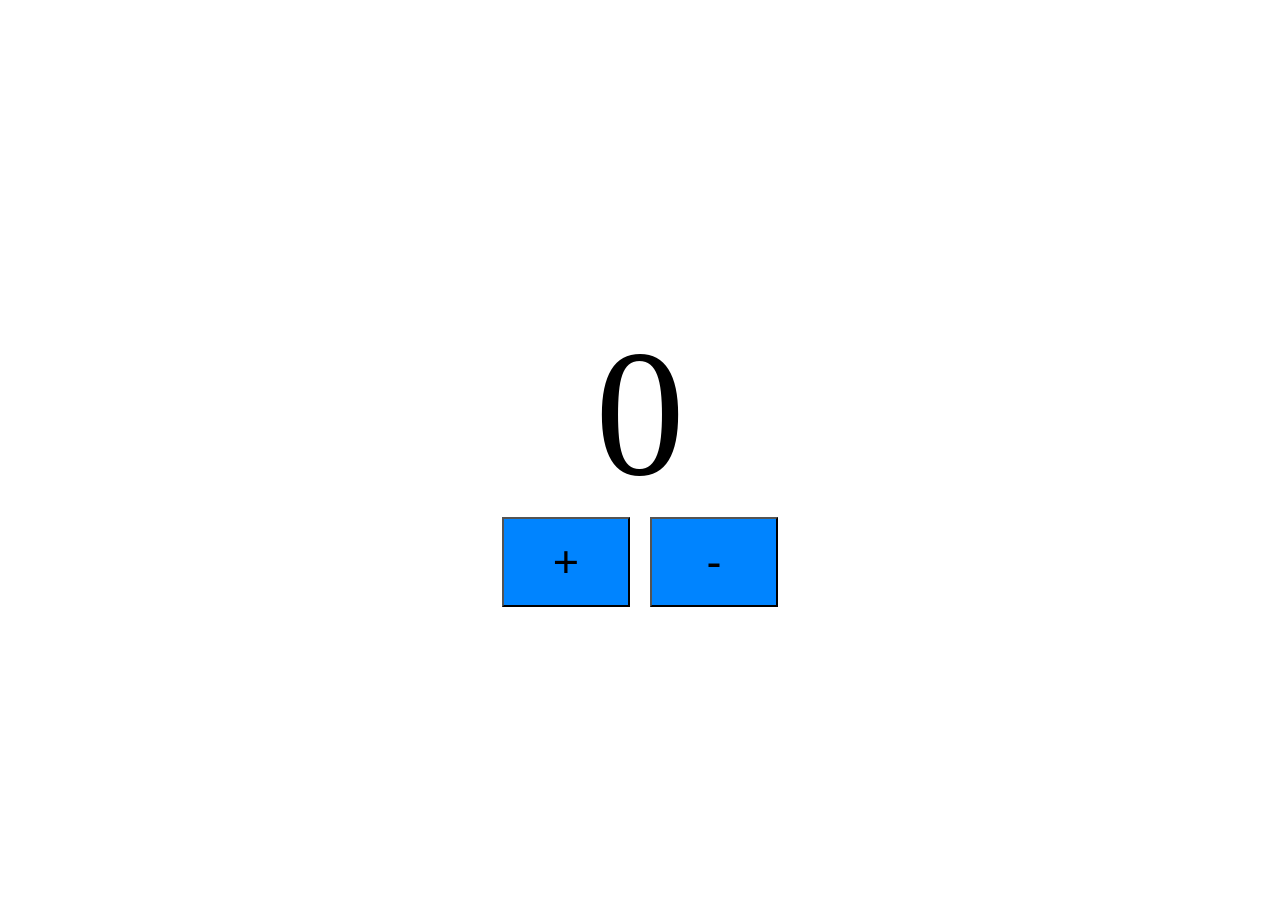
<file: counter/index.html>
<!DOCTYPE html>
<html lang="en">
<head>
    <meta charset="UTF-8">
    <meta http-equiv="X-UA-Compatible" content="IE=edge">
    <meta name="viewport" content="width=device-width, initial-scale=1.0">
    <link rel="stylesheet" href="style.css">
    <script defer src="counter.js"></script>
    <title>My Super Counter</title>
</head>
<body>
    <div class="container">
        <div id="count">0</div>
        <div class="actions">
            <button id="plus">+</button>
            <button id="minus">-</button>
        </div>
    </div>
</body>
</html>
</file>
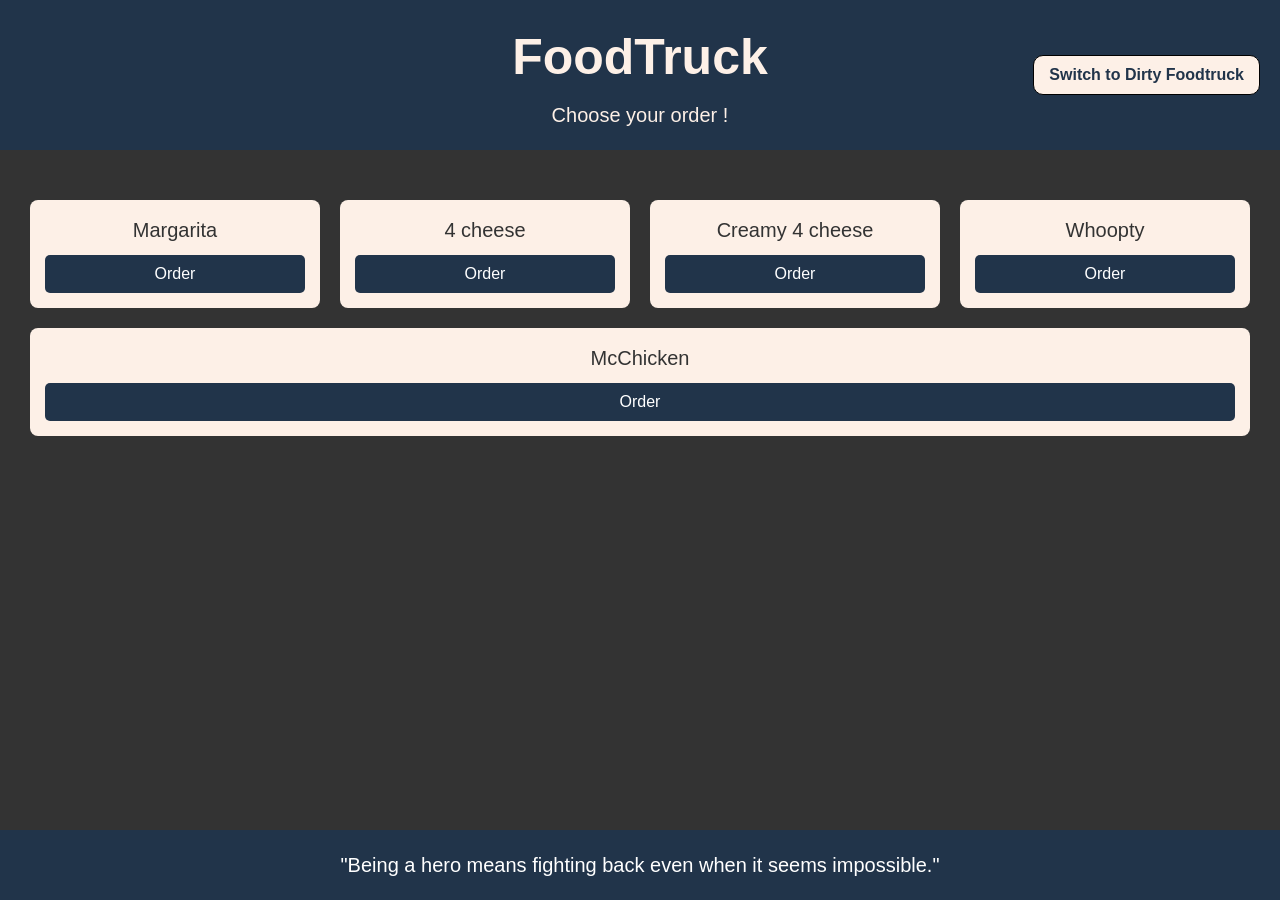
<file: foodTruck/index.html>
<!DOCTYPE html>
<html lang="en">

<head>
    <meta charset="UTF-8">
    <meta name="viewport" content="width=device-width, initial-scale=1.0">
    <title>Foodtruck</title>
    <link rel="stylesheet" href="static/style.css">


</head>

<body>
    <header>
        <h1 id="page-title">FoodTruck</h1>
        <p>Choose your order !</p>
        <button id="switch-button">
            <a href="#">Switch to Dirty Foodtruck</a>
        </button>
    </header>


    <div id="order">
    </div>

    <div id="display">
    </div>

    <footer>
        <p>"Being a hero means fighting back even when it seems impossible."</p>
    </footer>

</body>
<script src="static/failedOnload.js"></script>
<script src="data.js" onerror="scriptFailedLoad(this.src)"></script>
<script src="sleep.js" onerror="scriptFailedLoad(this.src)"></script>
<script src="static/index.js"></script>
<script src="foodTruck.js" onerror="scriptFailedLoad(this.src)"></script>

</html>
</file>
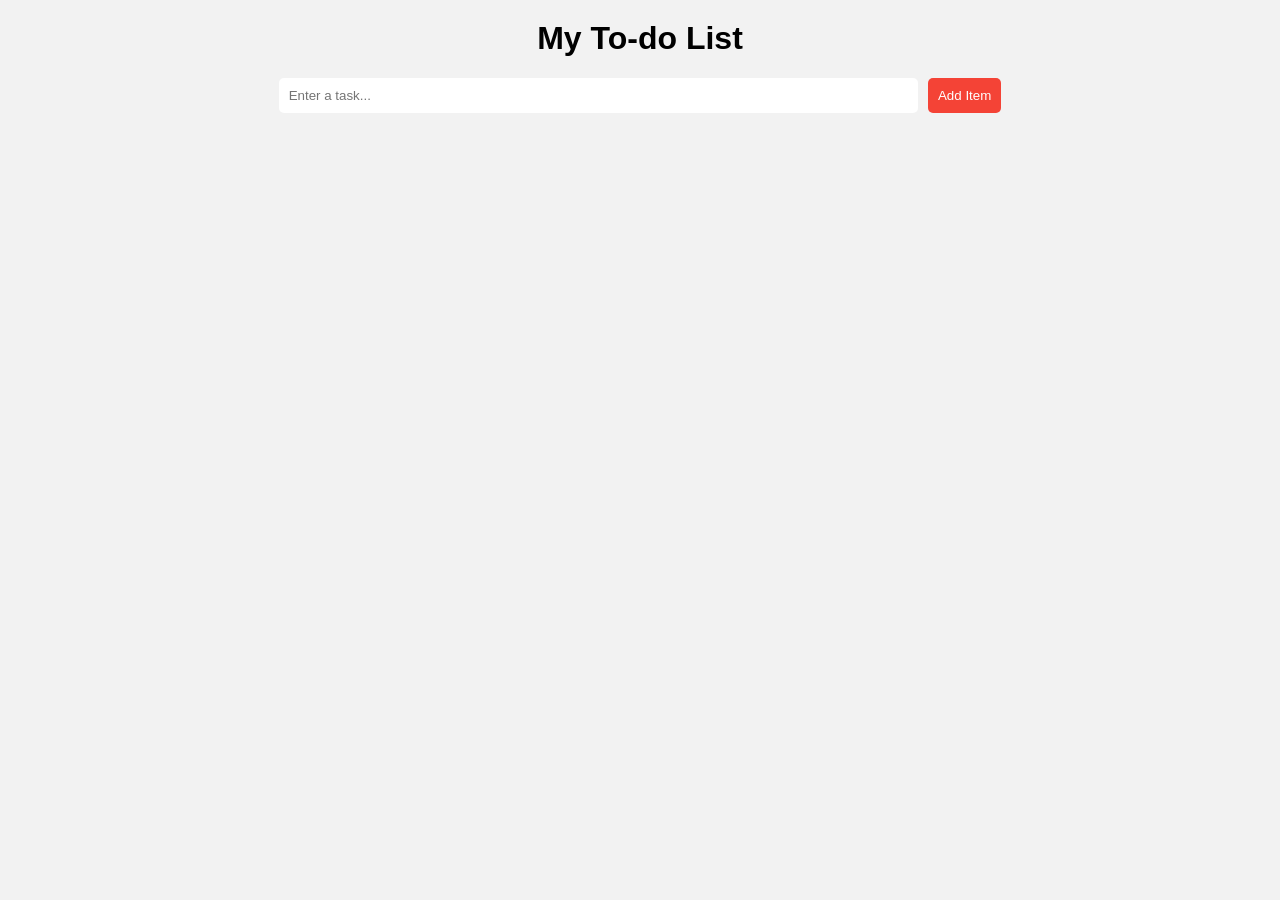
<file: todoList/index.html>
<!DOCTYPE html>
<html lang="en" >
	<head>
		<meta charset="utf-8">
		<title>My To-do List</title>
		<script src="todoList.js" defer></script>
		<link rel="stylesheet" href="style.css">
	</head>
	<body>
		<h1>My To-do List</h1>
		<div>
			<input id="textBox" type="text" placeholder="Enter a task...">
			<button id="addButton">Add Item</button>
		</div>
		<ul id="todoList"></ul>
	</body>
</html>
</file>
<file: counter/style.css>
html,
body {
  height: 100%;
}

.container {
  height: 100%;
  display: flex;
  justify-content: center;
  flex-direction: column;
  align-items: center;
}

#count {
  font-size: 20vh;
}

.actions {
  display: flex;
  height: 10vh;
}

.actions > button {
  width: 10vw;
  background-color: rgb(0, 132, 255);
  font-size: 5vh;
}

#plus {
  margin-right: 20px;
}
</file>
<file: foodTruck/static/style.css>
:root {
    --main-color: #21344a;
    --background-color: #333;
    --own-white: #FDF0E7;
}

* {
    margin: 0;
    padding: 0;
    box-sizing: border-box;
    font-family: Arial, sans-serif;

}

body {
    background-color: var(--background-color);
    color: #333;
    font-size: 16px;
    line-height: 1.5;
    display: flex;
    flex-direction: column;
    min-height: 100vh;
    margin: 0;
}

header {
    background-color: var(--main-color);
    color: var(--own-white);
    text-align: center;
    flex-shrink: 0;
    padding: 20px 0;
    position: relative;
}

header h1 {
    font-size: 50px;
    margin-bottom: 5px;
}

header p {
    font-size: 20px;
}

header button {
    position: absolute;
    right: 20px;
    top: 50%;
    transform: translateY(-50%);
    background-color: var(--own-white);
    color: var(--main-color);
    padding: 10px 15px;
    font-size: 1rem;
    font-weight: bold;
    border-radius: 10px;
    border-style: solid;
    border-color: #000;
    border-width: 1px;
    cursor: pointer;
    transition: background-color 0.3s, color 0.3s;
    text-decoration: none;
}

header button:hover {
    background-color: #f5f5f5;
    color: var(--main-color);
}

header button a {
    text-decoration: none;
    color: inherit;
}

#order {
    flex-shrink: 0;
    margin: 0;

    display: flex;
    flex-wrap: wrap;
    gap: 20px;
    padding: 30px;
    margin-top: 20px;
    justify-content: space-between;
}

.food {
    background-color: var(--own-white);
    padding: 15px;
    border-radius: 8px;
    text-align: center;
    flex: 1 1 calc(25% - 20px);
    box-sizing: border-box;
}

.food p {
    font-size: 20px;
    margin-bottom: 10px;
}

.food button {
    background-color: var(--main-color);
    color: white;
    border: none;
    padding: 10px;
    font-size: 16px;
    border-radius: 5px;
    cursor: pointer;
    width: 100%;
    transition: background-color 0.3s;
}

.food button:hover {
    background-color: #972615;
}

#display {
    flex-grow: 1;
    overflow-y: auto;
    background-color: var(--background-color);
    color: white;
    padding: 10px;
    font-family: monospace;
    white-space: pre-wrap;
    box-sizing: border-box;
    height: 0;
    max-height: calc(100vh - 200px);
    overflow-y: scroll;
}

.log-message {
    padding: 5px;
    border-radius: 5px;
    animation: fadeOut 5s forwards;
    overflow-y: hidden;
    justify-content: center;
    text-align: center;
    align-items: center;
}

.log-message.info {
    color: var(--own-white);
    font-size: 20px;
}

.log-message.error {
    color: #f44336;
}

.log-message.warn {
    color: #ffc107;
}

@keyframes fadeOut {
    0% {
        opacity: 1;
    }

    80% {
        opacity: 1;
    }

    100% {
        opacity: 0;
    }
}

#errorscript {
    color: red;
    font-size: 30px;
    font-weight: bold;
    text-align: center;
    display: flex;
    justify-content: center;
    align-items: center;
    width: 100%;
    height: 100%;
    background-color: rgba(255, 255, 255, 0.8);
    box-sizing: border-box;
    border-radius: 15px;
    padding: 20px;
}

footer img {
    size: 15px;
}

footer {
    flex-shrink: 0;
    background-color: var(--main-color);
    color: white;
    text-align: center;
    padding: 20px;
    display: flex;
    justify-content: center;
    align-items: center;
    gap: 20px;
}

footer p {
    font-size: 20px;
}
</file>
<file: todoList/style.css>
body {
    background-color: #f2f2f2;
    font-family: Arial, sans-serif;
}

h1 {
    text-align: center;
    margin-top: 20px;
}

div {
    display: flex;
    justify-content: center;
    width: 70%;
    margin-right: auto;
    margin-left: auto;
}

input[type="text"] {
    padding: 10px;
    border: none;
    border-radius: 5px;
    margin-right: 10px;
    width: 70%;
}

#todoList {
    display: flex;
    flex-direction: column;
    align-items: center;
    margin-top: 30px;
    list-style-type: decimal;
}

.todoItem {
    display: flex;
    justify-content: space-between;
    align-items: center;
    padding: 10px;
    margin-bottom: 10px;
    width: 80%;
    background-color: #fff;
    border-radius: 5px;
    box-shadow: 0 2px 2px rgba(0, 0, 0, 0.3);
}

.todoText {
    flex-grow: 1;
    margin-right: 10px;
    padding-left: 10px;
}

button {
    padding: 5px 10px;
    background-color: #f44336;
    color: white;
    border: none;
    border-radius: 5px;
    cursor: pointer;
}

button:hover {
    background-color: #e53935;
}
</file>
